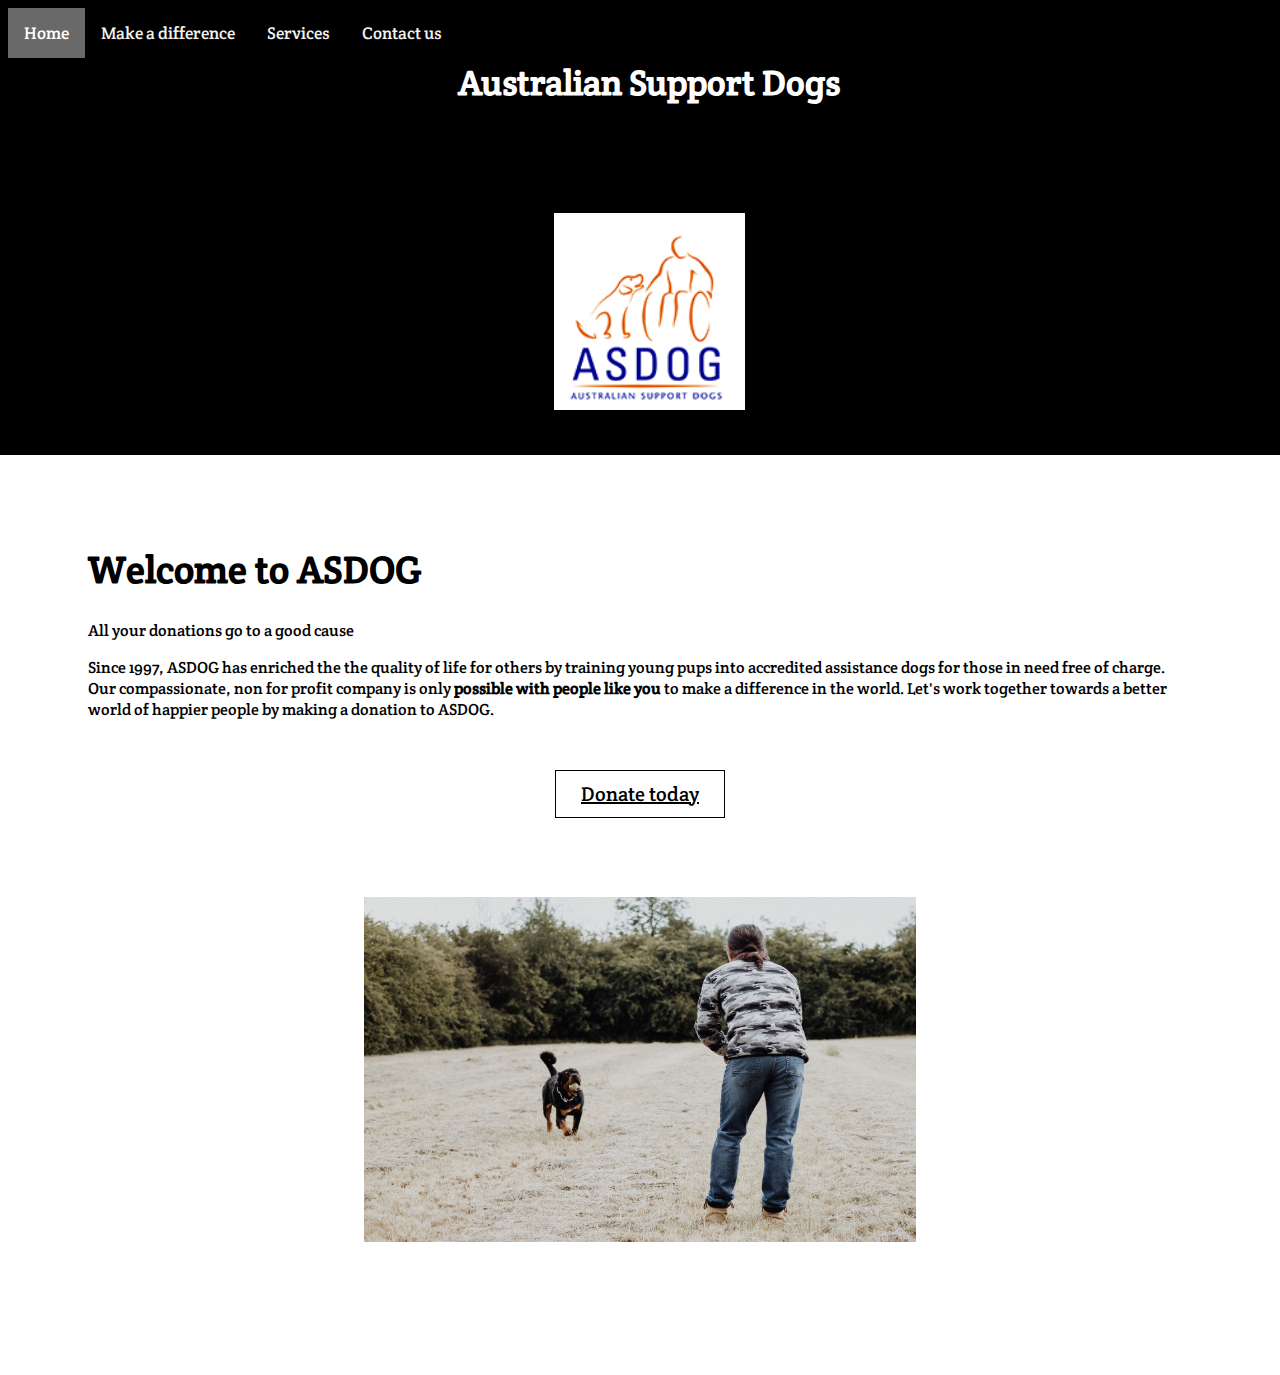
<file: index.html>
<!DOCTYPE html>
<html>
  <head>
    <meta charset="utf-8">
    <meta name="viewport" content="width=device-width">
    <title>repl.it</title>
    <link href="style.css" rel="stylesheet" type="text/css" />
  </head>

<body>
<!-- I adopted the navigation code below from W3 schools and changed it for my website. It is referenced in the reference file. -->
<div class="topnav" id="myTopnav">
  <a href="index.html" class="active">Home</a>
  <a href="donations.html">Make a difference</a>
  <a href="services.html">Services</a>
  <a href="contact.html">Contact us</a>

  <a href="javascript:void(0);" class="icon" onclick="myFunction()">
    <i class="fa fa-bars"></i>
  </a>
</div>
     
<div class="logonameposition">
  <header id="header">
    <div class="companyname">
        <h3 href="index.html">Australian Support Dogs</h3>
        <img src="asdog_logo (1).png" alt="Photo 2" class="center"/width="400"  
            </div>
              </header>
           
  <h1>Welcome to ASDOG</h1>
      <span>All your donations go to a good cause
      </span>
      <!-- I retrieved the contact information  from ASDOG.org.au -->
         <p>Since 1997, ASDOG has enriched the the quality of life for others by training young pups into accredited assistance dogs for those in need free of charge. Our compassionate, non for profit company is only <strong>possible with people like you</strong> to make a difference in the world. Let's work together towards a better world of happier people by making a donation to ASDOG.</p>
            
<div class="donatetodaybutton">
  <div class="center" >
    <a href="donations.html">Donate today</a>
        </div>
          </div>
                
<img src="Unsplash photo 1.jpg" alt="Photo 2"class="center"/width="460" height="345" 

</div>


</body>
</file>
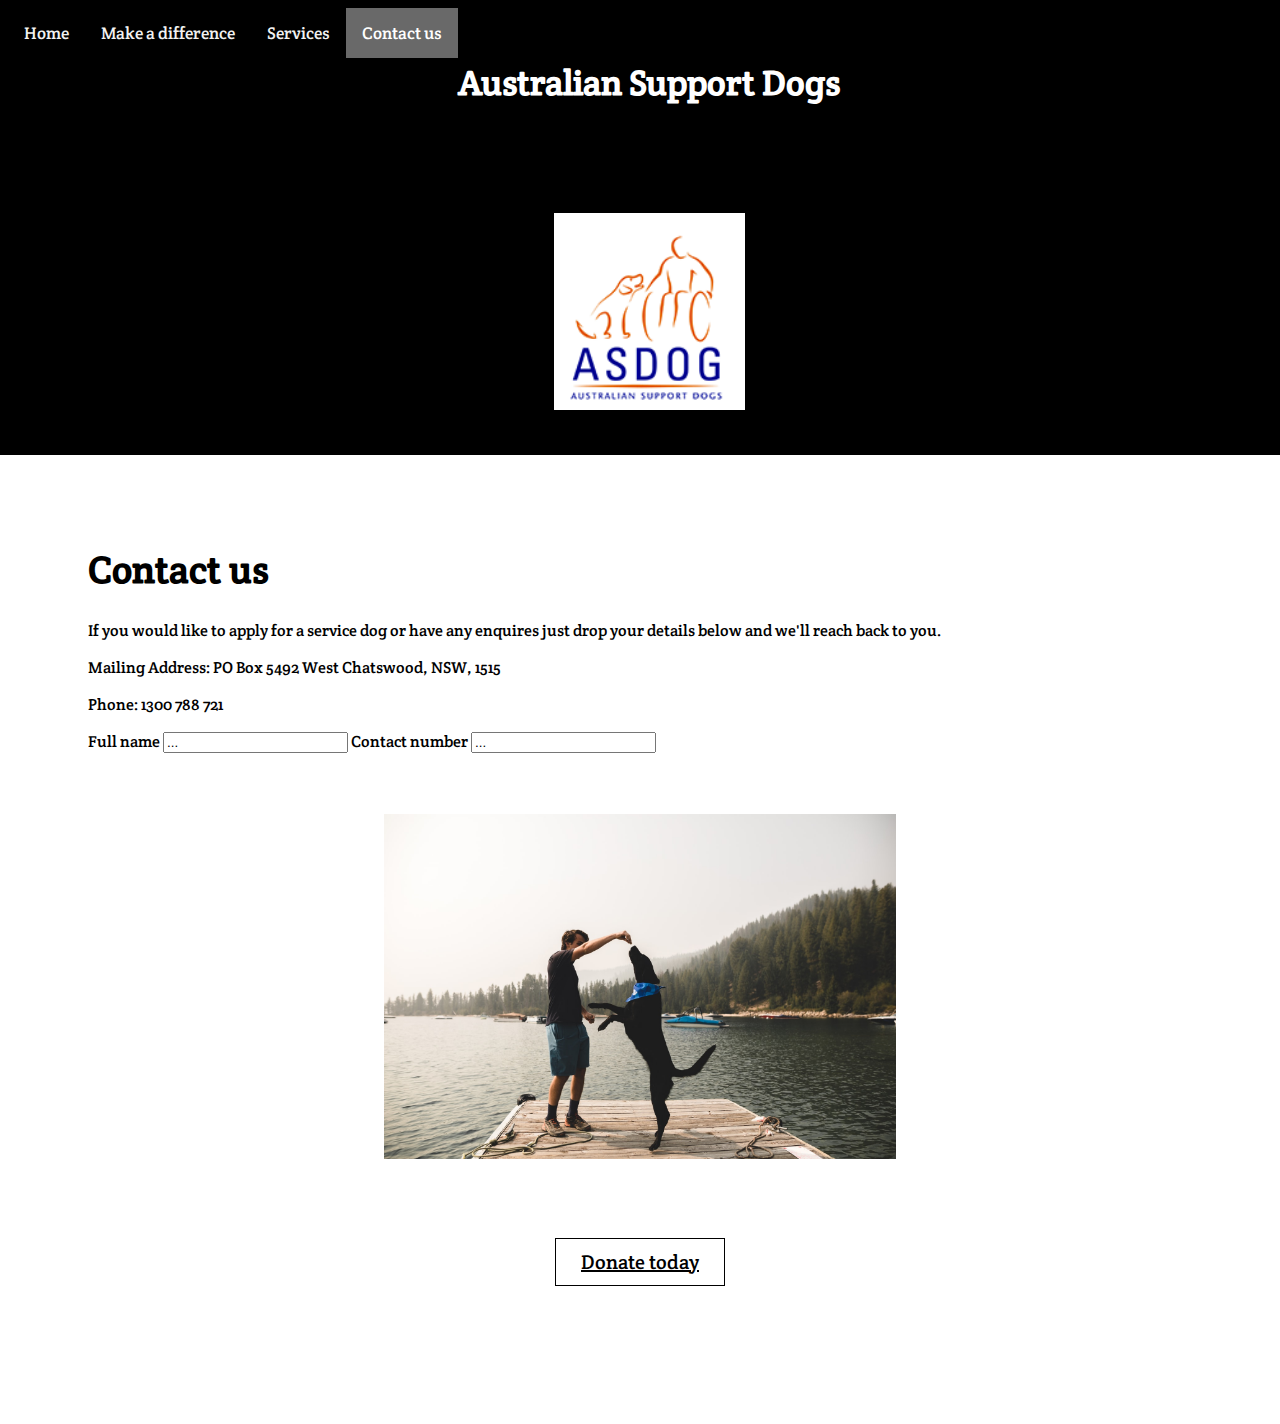
<file: contact.html>
<html>
  <head>
    <meta charset="utf-8">
    <meta name="viewport" content="width=device-width">
    <title>repl.it</title>
    <link href="style.css" rel="stylesheet" type="text/css" />
  </head>

<!-- I adopted the navigation code below from W3 schools and changed it for my website. It is referenced in the reference file. -->
<div class="topnav" id="myTopnav">
  <a href="index.html" >Home</a>
  <a href="donations.html" >Make a difference</a>
  <a href="services.html" >Services</a>
  <a href="contact.html"class="active">Contact us</a>
  <a href="javascript:void(0);" class="icon" onclick="myFunction()">
    <i class="fa fa-bars"></i>
  </a>
</div>

      
<div class="logonameposition">
  <header id="header">
      <div class="companyname">
          <h3 href="index.html">Australian Support Dogs</h3>
          <img src="asdog_logo (1).png" alt="Photo 2"class="center"/width="460"  
              </div>
                </header>

<!-- I retrieved the contact information  from ASDOG.org.au -->
    <h1>Contact us</h1>
        <p>If you would like to apply for a service dog or have any enquires just drop your details below and we'll reach back to you.
          <p>Mailing Address: PO Box 5492 West Chatswood, NSW, 1515</p>
            <p>Phone: 1300 788 721 </p>
  
<!-- I adopted the form code below from W3 schools and changed it for my website. It is referenced in the reference file. -->  
<form>
  <label for="fname">Full name</label>
  <input type="text" id="fname" name="fname" value="...">
  <label for="lname">Contact number</label>
  <input type="text" id="lname" name="lname" value="...">
</form>

<figure> 
    <img src="Unsplash photo 7.jpg"     alt="Photo 7"class="center"; /width="480" height="345"
</figure>

<div class="donatetodaybutton"><div class="center" >
  <a href="donations.html">Donate today</a>
      </div>
</div>
</file>
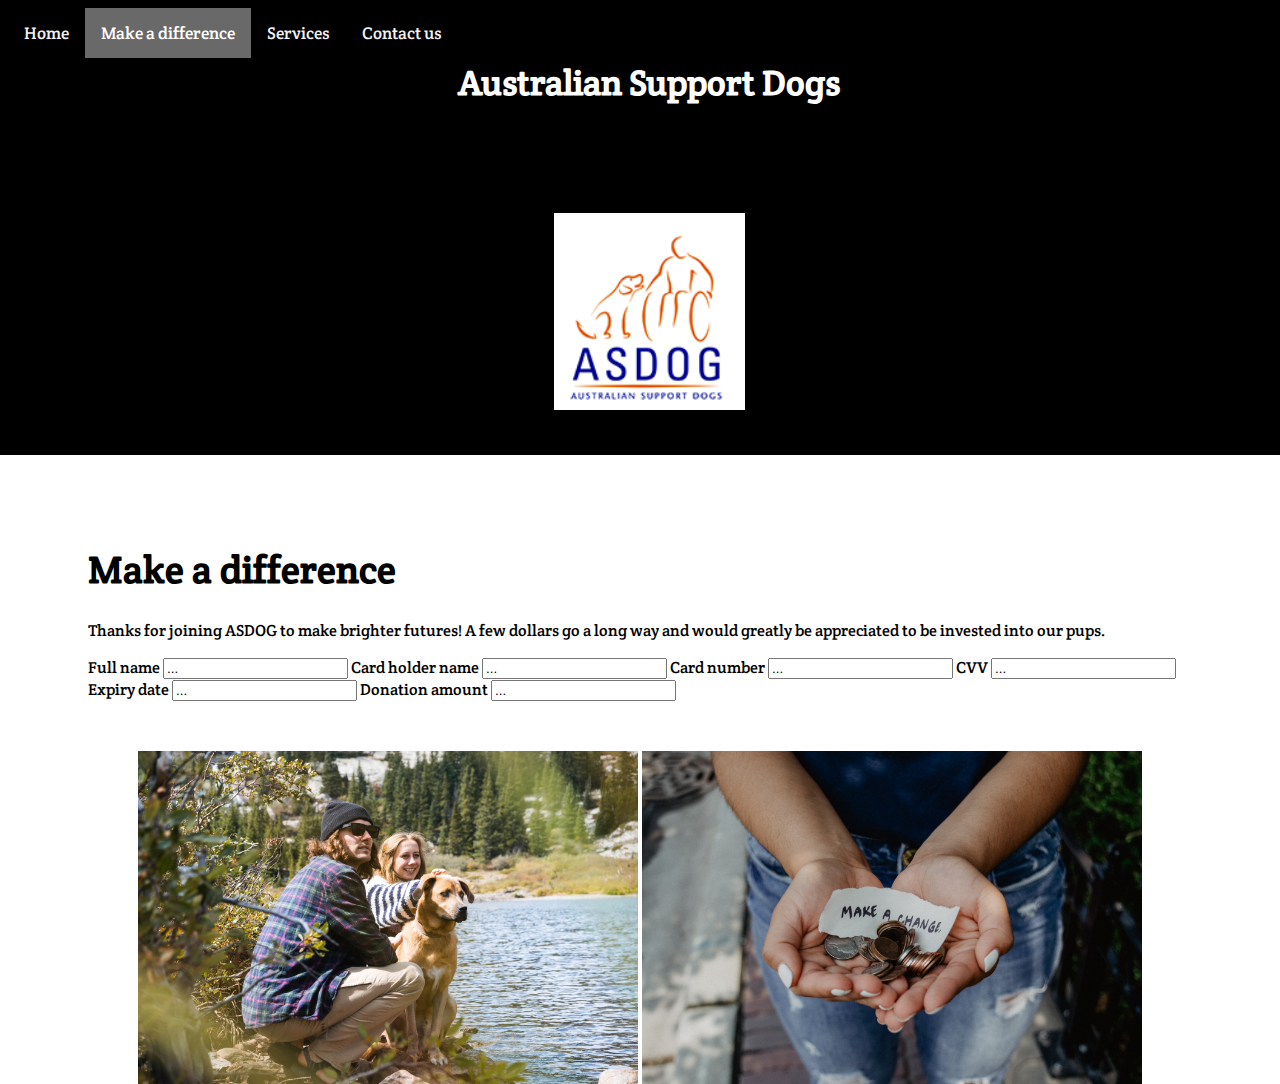
<file: donations.html>
<!DOCTYPE html>
<html>
  <head>
    <meta charset="utf-8">
    <meta name="viewport" content="width=device-width">
    <title>repl.it</title>
    <link href="style.css" rel="stylesheet" type="text/css" />
  </head>

<!-- I adopted the navigation code below from W3 schools and changed it for my website. It is referenced in the reference file. -->
<div class="topnav" id="myTopnav">
  <a href="index.html">Home</a>
  <a href="donations.html"class="active">Make a difference</a>
  <a href="services.html">Services</a>
  <a href="contact.html">Contact us</a>
  <a href="javascript:void(0);" class="icon" onclick="myFunction()">
    <i class="fa fa-bars"></i>
  </a>
</div>

<div class="logonameposition">
  <header id="header">
    <div class="companyname">
      <h3 href="index.html">Australian Support Dogs</h3>
      <img src="asdog_logo (1).png" alt="Photo 2"class="center"/width="460"  
        </div>
          </header>


  <h1>Make a difference</h1>
    <p>Thanks for joining ASDOG to make brighter futures! A few dollars go a long way and would greatly be appreciated to be invested into our pups.</p>

<!-- I adopted the form code below from W3 schools and changed it for my website. It is referenced in the reference file. -->  
  <form>
  <label for="fname">Full name</label>
  <input type="text" id="fname" name="fname" value="...">
  <label for="lname">Card holder name</label>
  <input type="text" id="lname" name="lname" value="...">
  <label for="lname">Card number</label>
  <input type="text" id="lname" name="lname" value="...">
  <label for="lname">CVV</label>
  <input type="text" id="lname" name="lname" value="...">
  <label for="lname">Expiry date</label>
  <input type="text" id="lname" name="lname" value="...">
  <label for="lname">Donation amount</label>
  <input type="text" id="lname" name="lname" value="...">
</form>

<div class="paddingspace">
<img src="Unsplash photo 5.jpg" alt="Photo 2"align="left"/width="500" > 

<img src="Unsplash photo 4.jpg" alt="Photo 2"align="right"/width="500" > 

</div>
</file>
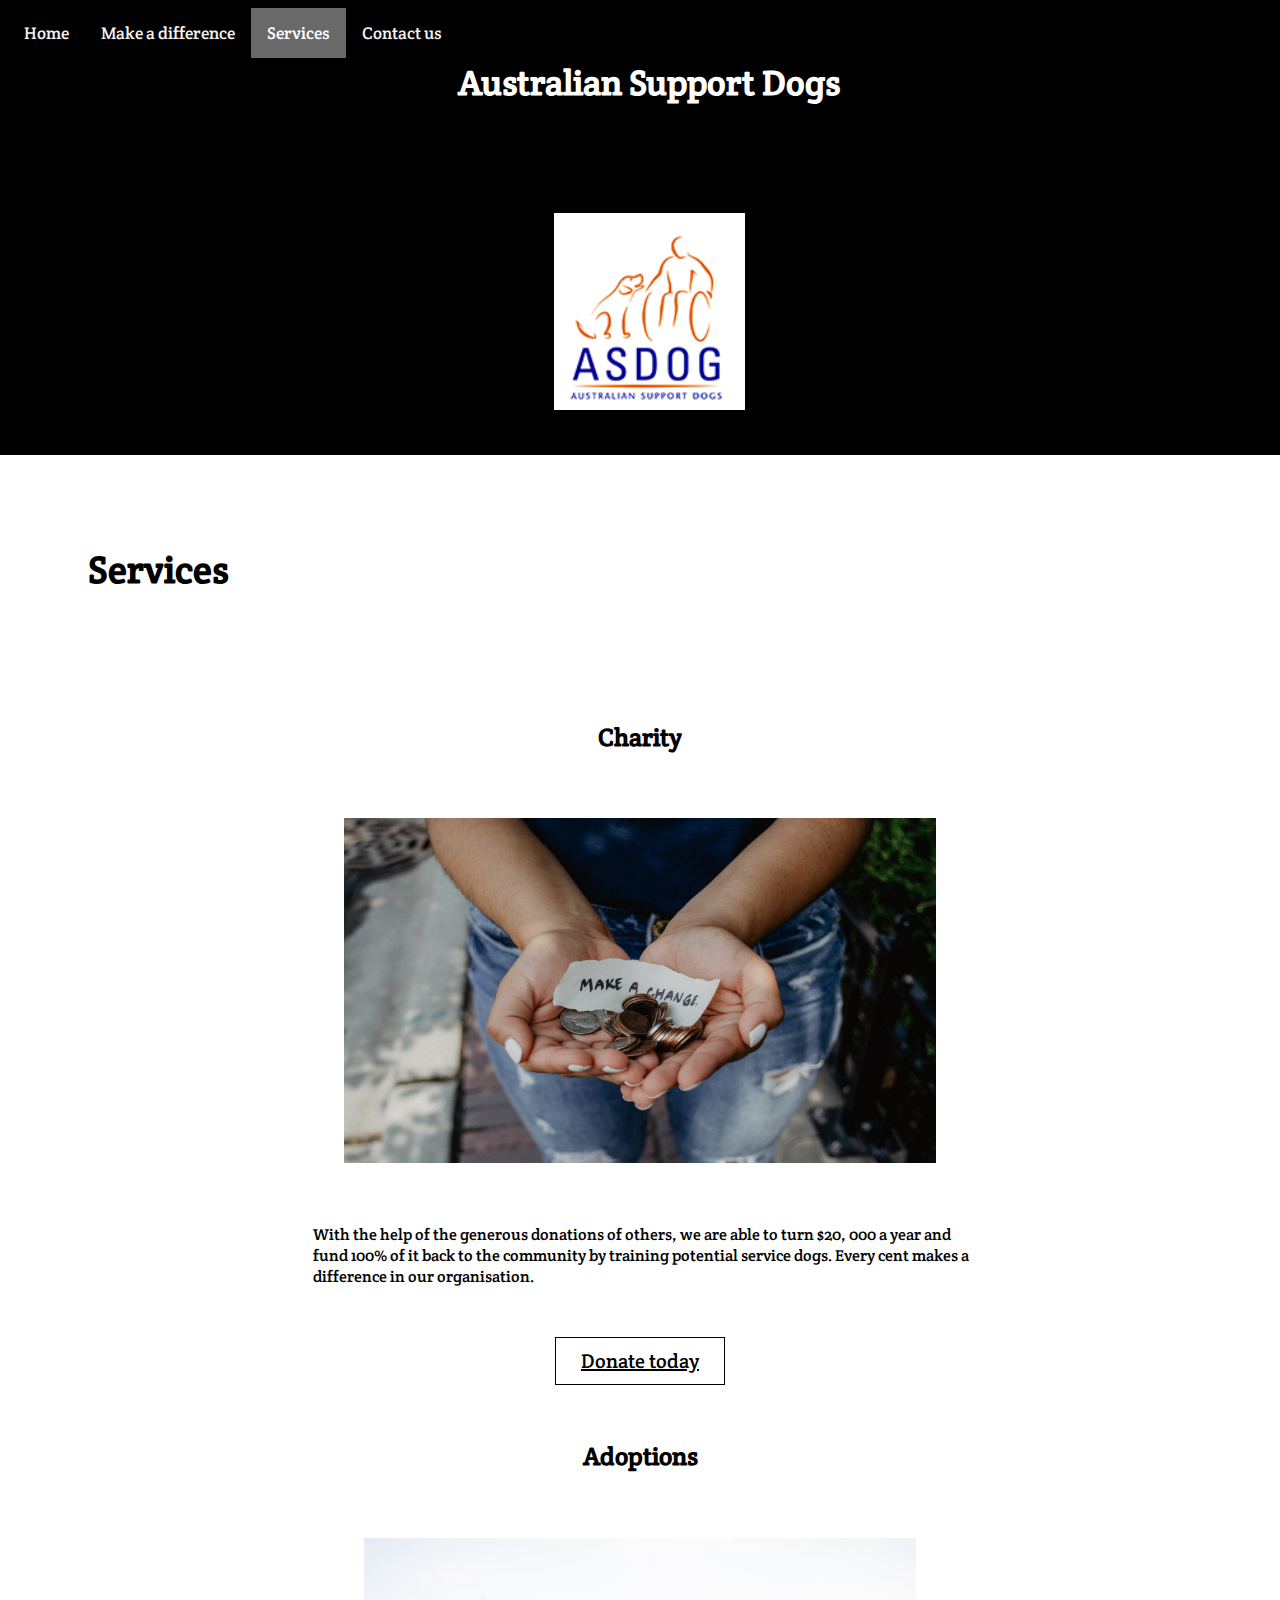
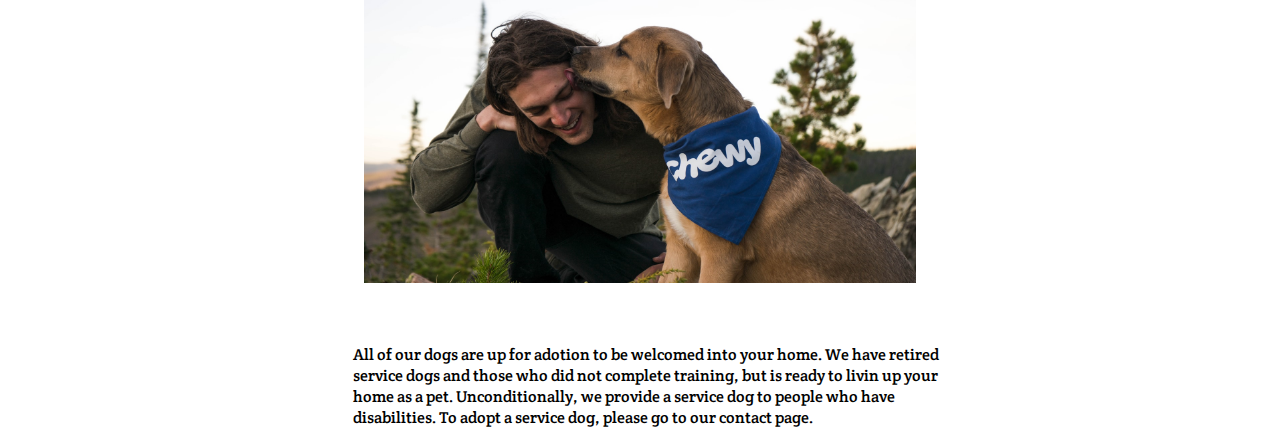
<file: services.html>
<html>
  <head>
    <meta charset="utf-8">
    <meta name="viewport" content="width=device-width">
    <title>repl.it</title>
    <link href="style.css" rel="stylesheet" type="text/css" />
  </head>

<!-- I adopted the navigation code below from W3 schools and changed it for my website. It is referenced in the reference file. -->
<div class="topnav" id="myTopnav">
  <a href="index.html" >Home</a>
  <a href="donations.html" >Make a difference</a>
  <a href="services.html" class="active" >Services</a>
  <a href="contact.html">Contact us</a>
  <a href="javascript:void(0);" class="icon" onclick="myFunction()">
    <i class="fa fa-bars"></i>
  </a>
</div>

<div class="logonameposition">
  <header id="header">
    <div class="companyname">
      <h3 href="index.html">Australian Support Dogs</h3>
      <img src="asdog_logo (1).png" alt="Photo 2"class="center"/width="460"  
        </div>
          </header>
              <h1>Services</h1>
                </div>
                  </div>

<div class="a">
  <h2>Charity</h2>
    </div>

<figure class="img-container"> <img src="Unsplash photo 4.jpg" alt="Photo 4"class="center"; /width="460" height="345"
</figure>

<p> <div class="servicescap"> With the help of the generous donations of others, we are able to turn $20, 000 a year and fund 100% of it back to the community by training potential service dogs. Every cent makes a difference in our organisation. </p>
  </div>

<div class="donatetodaybutton">
  <div class="center" >
    <a href="donations.html">Donate today</a>
      </div>
        </div>

<div class="a">
  <h2>Adoptions</h2>
    </div>

<figure class="img-container">
              <img src="Unsplash photo 3.jpg" alt="Photo 3"class="center"; /width="480" height="345"
</figure>

  <p> <div class="servicescap"> All of our dogs are up for adotion to be welcomed into your home. We have retired service dogs and those who did not complete training, but is ready to livin up your home as a pet. Unconditionally, we provide a service dog to people who have disabilities. To adopt a service dog, please go to our contact page. </p>
</div>

</div>
</div>
</file>
<file: style.css>
@import url('https://fonts.googleapis.com/css2?family=Crete+Round&display=swap');


body { 
  font-family: 'Crete Round';}

div.a {
  text-align: center;}

h1 {
	font-size: 38px;
	font-weight: 700;}

h2 {
  font-size: 25px;
  font-weight: 700;	}

.logonameposition {
  padding: 80px;}

#header {
  background-color: #000000;
  margin: -90px -90px 90px -90px;}

#header .companyname {
  text-align: left;
  line-height: 100px;
  display: inline-block;}

#header .companyname h3 {
  color: #fff;
  font-size: 35px;}

/* I adopted the navigation code below from W3 schools and changed it for my website. It is referenced in the reference file.  */
.topnav a {
  float: left;
  display: block;
  color: #f2f2f2;
  text-align: center;
  padding: 14px 16px;
  text-decoration: none;
  font-size: 17px;}

/* I adopted the navigation code below from W3 schools and changed it for my website. It is referenced in the reference file.  */
.topnav a:hover {
  background-color: #ddd;
  color: black;}

/* I adopted the navigation code below from W3 schools and changed it for my website. It is referenced in the reference file.  */
.topnav a.active {
  background-color: #696969;
  color: white;}

/* I adopted the navigation code below from W3 schools and changed it for my website. It is referenced in the reference file.  */
.topnav .icon {
  display: none;}

/* I adopted the .center code below from W3 schools and changed it for my website. It is referenced in the reference file.  */
.center {
  display: block;
  margin-left: auto;
  margin-right: auto;
  width: 50%;
  padding: 45px 0;
  text-align: center;}


.donatetodaybutton a{
  font-size: 20px;
  padding: 10px 25px;
  transition: all 0.8s;
  transition-timing-function: linear;
  color: #000000;
  border: 0.5px solid #000000;
  cursor: pointer;}

.donatetodaybutton a:hover{
  color: #fff;
  background-color: #000000;}

.servicescap {
  margin-left: 265px;
  margin-right: 250px;}

.paddingspace {
  padding: 50px 50px 50px 50px;}
</file>
